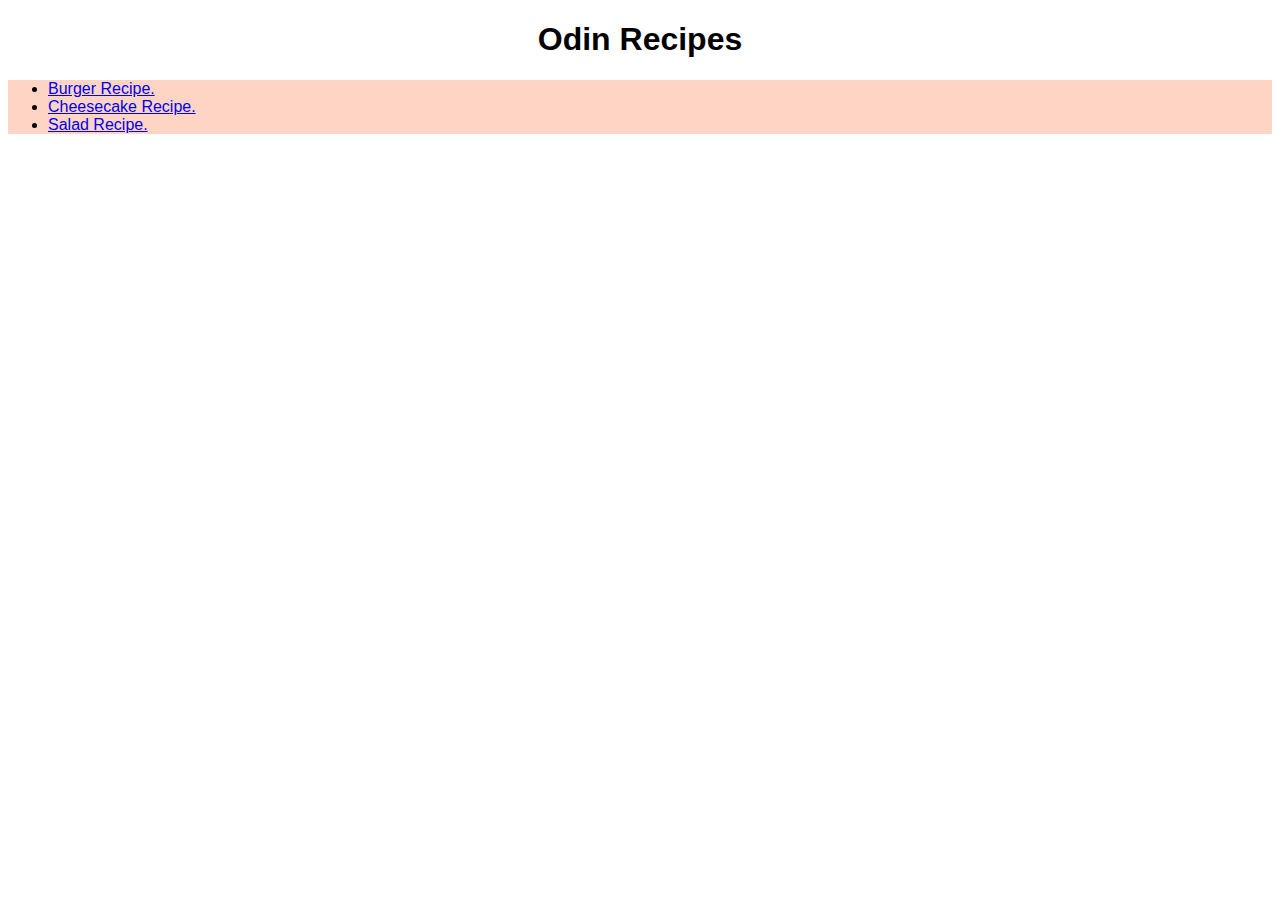
<file: index.html>
<!DOCTYPE html>
<html lang="en">
<head>
    <meta charset="UTF-8">
    <meta http-equiv="X-UA-Compatible" content="IE=edge">
    <meta name="viewport" content="width=device-width, initial-scale=1.0">
    <link rel="stylesheet" href="style.css">
    <title>Odin Recipes</title>
</head>
<body>
    <h1 class="heading">Odin Recipes</h1>
    <ul class="home-list">
        <li class="item"><a href="/recipes/burger.html">Burger Recipe.</a></li>
        <li class="item"><a href="/recipes/Cheesecake.html">Cheesecake Recipe.</a></li>
        <li class="item"><a href="/recipes/salad.html">Salad Recipe.</a></li>
    </ul>
    
</body>
</html>
</file>
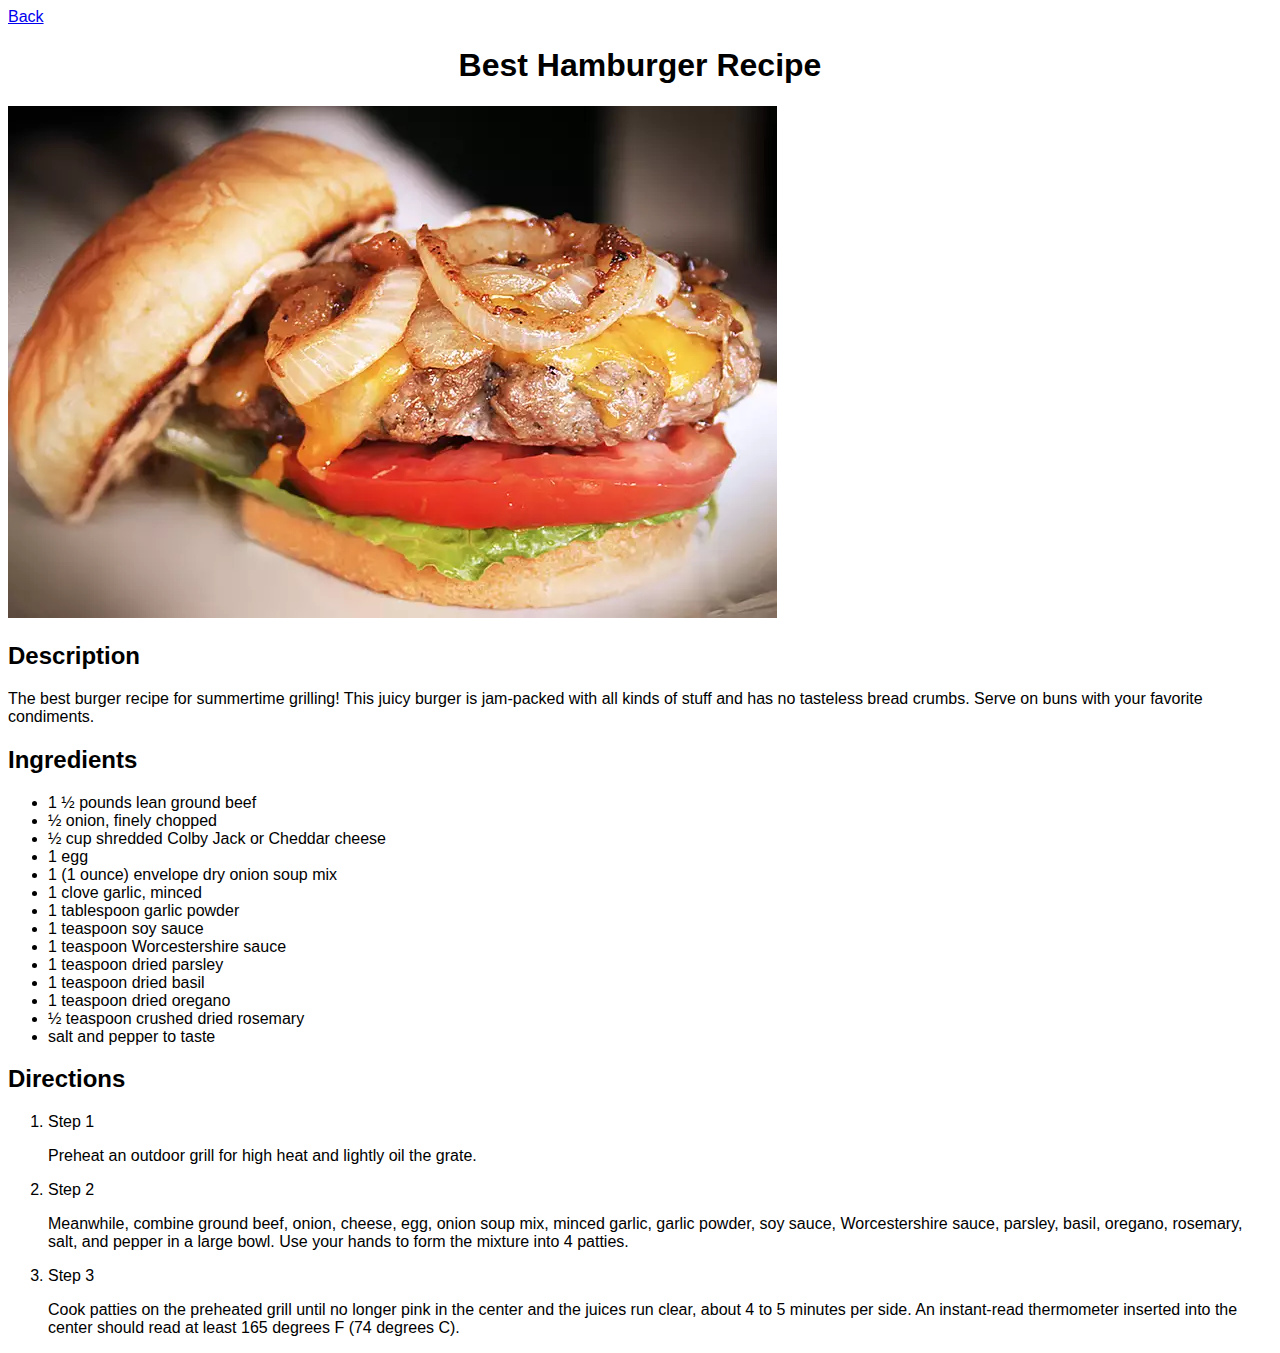
<file: recipes/burger.html>
<!DOCTYPE html>
<html lang="en">
<head>
    <meta charset="UTF-8">
    <meta http-equiv="X-UA-Compatible" content="IE=edge">
    <meta name="viewport" content="width=device-width, initial-scale=1.0">
    <link rel="stylesheet" href="../style.css">
    <title>Burger Recipe</title>
</head>
<body>
    <a href="../index.html">Back</a>
    <h1 class="heading">Best Hamburger Recipe</h1>
    <img src="/images/burger.jpg" alt="Burger image" class="image burger">
    <h2>Description</h2>
    <p>The best burger recipe for summertime grilling! This juicy burger 
        is jam-packed with all kinds of stuff and has no tasteless bread crumbs. 
        Serve on buns with your favorite condiments.</p>
    <h2>Ingredients</h2>
    <ul>
        <li>1 ½ pounds lean ground beef</li>

        <li>½ onion, finely chopped</li> 

        <li>½ cup shredded Colby Jack or Cheddar cheese</li> 

        <li>1 egg</li> 

        <li>1 (1 ounce) envelope dry onion soup mix</li> 

        <li>1 clove garlic, minced</li> 

        <li>1 tablespoon garlic powder</li> 

        <li>1 teaspoon soy sauce</li> 

        <li>1 teaspoon Worcestershire sauce</li> 

        <li>1 teaspoon dried parsley</li> 

        <li>1 teaspoon dried basil</li> 

        <li>1 teaspoon dried oregano</li> 

        <li>½ teaspoon crushed dried rosemary</li> 

        <li>salt and pepper to taste</li> 
    </ul>
    <h2>Directions</h2>
    <ol>
        <li>Step 1</li>
        <p>Preheat an outdoor grill for high heat and lightly oil the grate.</p>
        <li>Step 2</li>
        <p>Meanwhile, combine ground beef, onion, cheese, egg, onion soup mix, 
            minced garlic, garlic powder, soy sauce, Worcestershire sauce, parsley, basil, oregano, rosemary, salt, 
            and pepper in a large bowl. Use your hands to form the mixture into 4 patties.</p>
        <li>Step 3</li>    
        <p>Cook patties on the preheated grill until no longer pink in the center 
            and the juices run clear, about 4 to 5 minutes per side. An instant-read 
            thermometer inserted into the center should read at least 165 
            degrees F (74 degrees C).
        </p>
    </ol>
</body>
</html>
</file>
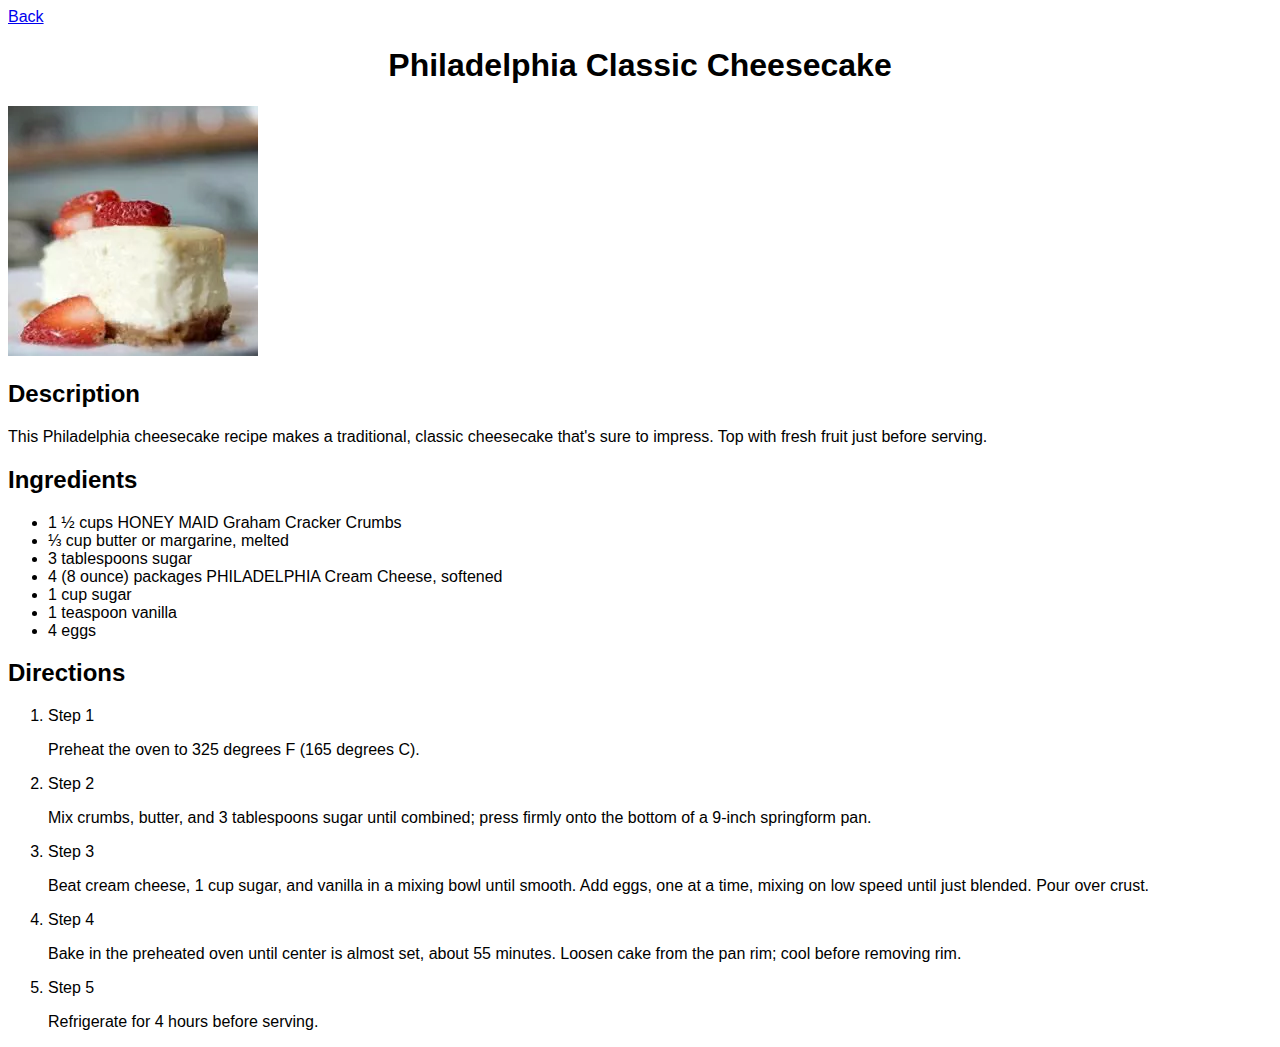
<file: recipes/Cheesecake.html>
<!DOCTYPE html>
<html lang="en">
<head>
    <meta charset="UTF-8">
    <meta http-equiv="X-UA-Compatible" content="IE=edge">
    <meta name="viewport" content="width=device-width, initial-scale=1.0">
    <link rel="stylesheet" href="../style.css">
    <title>Cheesecake Recipe</title>
</head>
<body>
    <a href="../index.html">Back</a>
    <h1 class="heading">Philadelphia Classic Cheesecake</h1>
    <img src="/images/cake.jpg" alt="Cake image" class="image cake">
    <h2>Description</h2>
    <p>This Philadelphia cheesecake recipe makes a traditional, classic 
        cheesecake that's sure to impress. Top with fresh fruit just before serving.
    </p>
    <h2>Ingredients</h2>
    <ul>
        <li>1 ½ cups HONEY MAID Graham Cracker Crumbs</li>

        <li>⅓ cup butter or margarine, melted</li> 

        <li>3 tablespoons sugar</li> 

        <li>4 (8 ounce) packages PHILADELPHIA Cream Cheese, softened</li> 

        <li>1 cup sugar</li> 

        <li>1 teaspoon vanilla</li> 

        <li>4 eggs</li>  
    </ul>
    <h2>Directions</h2>
    <ol>
        <li>Step 1</li>
        <p>Preheat the oven to 325 degrees F (165 degrees C).</p>
        
        <li>Step 2</li>
        <p>Mix crumbs, butter, and 3 tablespoons sugar until combined; 
            press firmly onto the bottom of a 9-inch springform pan.</p>
        
            <li>Step 3</li>    
        <p>Beat cream cheese, 1 cup sugar, and vanilla in a mixing bowl until smooth. Add eggs, 
            one at a time, mixing on low speed until just blended. Pour over crust.
        </p>
        
        <li>Step 4</li>    
        <p>Bake in the preheated oven until center is almost set, about 55 minutes. 
            Loosen cake from the pan rim; cool before removing rim.
        </p>
        
        <li>Step 5</li>    
        <p>Refrigerate for 4 hours before serving.</p>
    </ol>
</body>
</html>
</file>
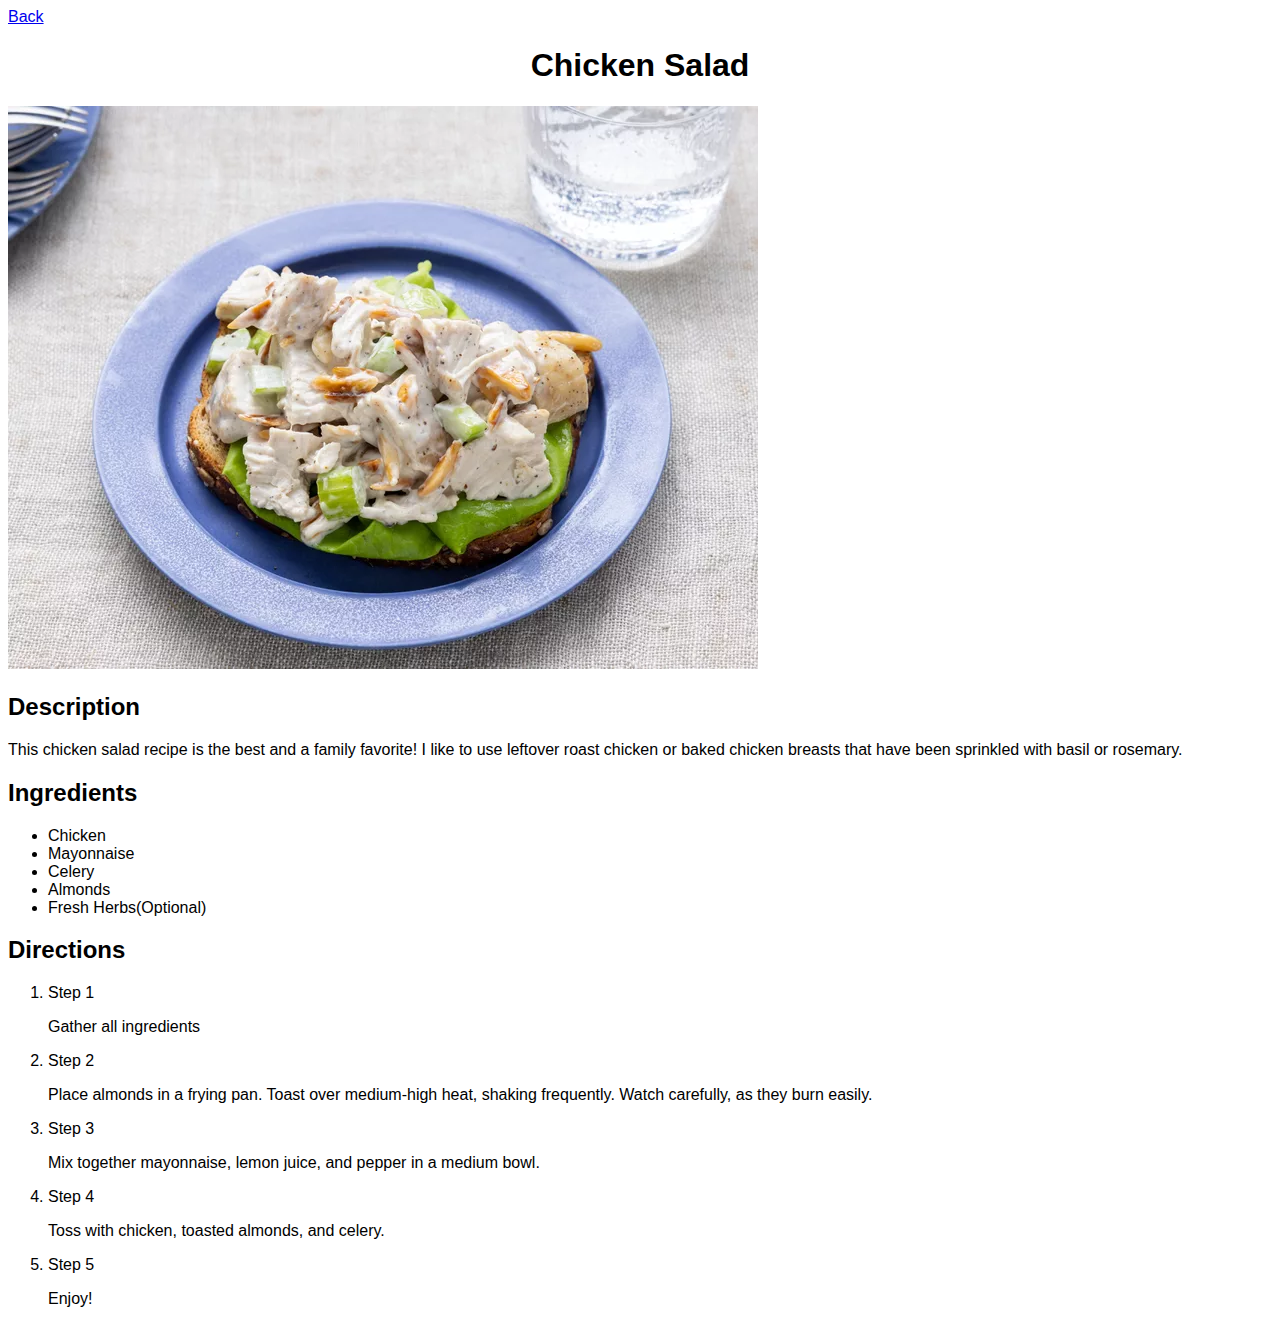
<file: recipes/salad.html>
<!DOCTYPE html>
<html lang="en">
<head>
    <meta charset="UTF-8">
    <meta http-equiv="X-UA-Compatible" content="IE=edge">
    <meta name="viewport" content="width=device-width, initial-scale=1.0">
    <link rel="stylesheet" href="../style.css">
    <title>Chicken Salad Recipe</title>
</head>
<body>
    <a href="../index.html">Back</a>
    <h1 class="heading">Chicken Salad</h1>
    <img src="/images/salad.jpg" alt="Salad image" class="image salad">
    <h2>Description</h2>
    <p>This chicken salad recipe is the best and a family favorite! 
        I like to use leftover roast chicken or baked chicken breasts 
        that have been sprinkled with basil or rosemary.
    </p>
    <h2>Ingredients</h2>
    <ul>
        <li>Chicken</li>

        <li>Mayonnaise</li> 

        <li>Celery</li> 

        <li>Almonds</li> 
        
        <li>Fresh Herbs(Optional)</li>
    </ul>
    <h2>Directions</h2>
    <ol>
        <li>Step 1</li>
        <p>Gather all ingredients</p>
        
        <li>Step 2</li>
        <p>Place almonds in a frying pan. Toast over medium-high heat, 
            shaking frequently. Watch carefully, as they burn easily.</p>
        
        <li>Step 3</li>    
        <p>Mix together mayonnaise, lemon juice, and pepper in a medium bowl.</p>
        
        <li>Step 4</li>    
        <p>Toss with chicken, toasted almonds, and celery.</p>
        
        <li>Step 5</li>    
        <p>Enjoy!</p>
    </ol>
</body>
</html>
</file>
<file: style.css>
*{
    font-family: Verdana, "Geneva", Tahoma, sans-serif;
}
.heading{
    text-align: center;
    font-weight: 600;
}
.home-list{
    background-color: rgb(254, 212, 197);
}
</file>
